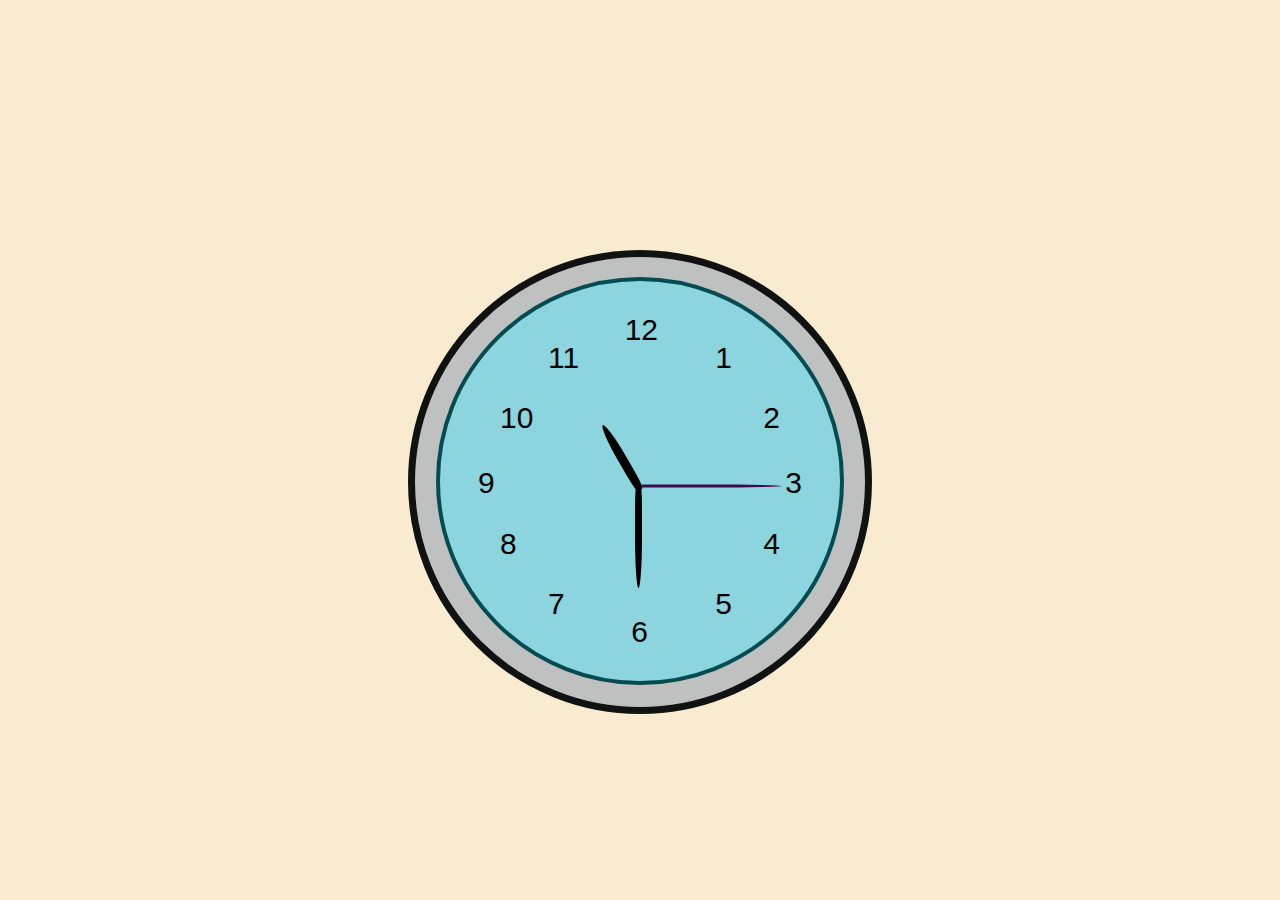
<file: index.html>
<!DOCTYPE html>
<html lang="en">
<head>
    <meta charset="UTF-8">
    <meta name="viewport" content="width=device-width, initial-scale=1.0">
    <title>Clock</title>
    <link rel="stylesheet" href="clock.css">
</head>
<body>
    <div class="main">
        <div class="container">
            <div class="numbers">
                <p class="one">1</p>
                <p class="two">2</p>
                <p class="three">3</p>
                <p class="four">4</p>
                <p class="five">5</p>
                <p class="six">6</p>
                <p class="seven">7</p>
                <p class="eight">8</p>
                <p class="nine">9</p>
                <p class="ten">10</p>
                <p class="eleven">11</p>
                <p class="twelve">12</p>
            </div>
            
            <div class="hour"></div>
            <div class="minute"></div>
            <div class="second"></div>
        </div>
    </div>
</body>
</html>
</file>
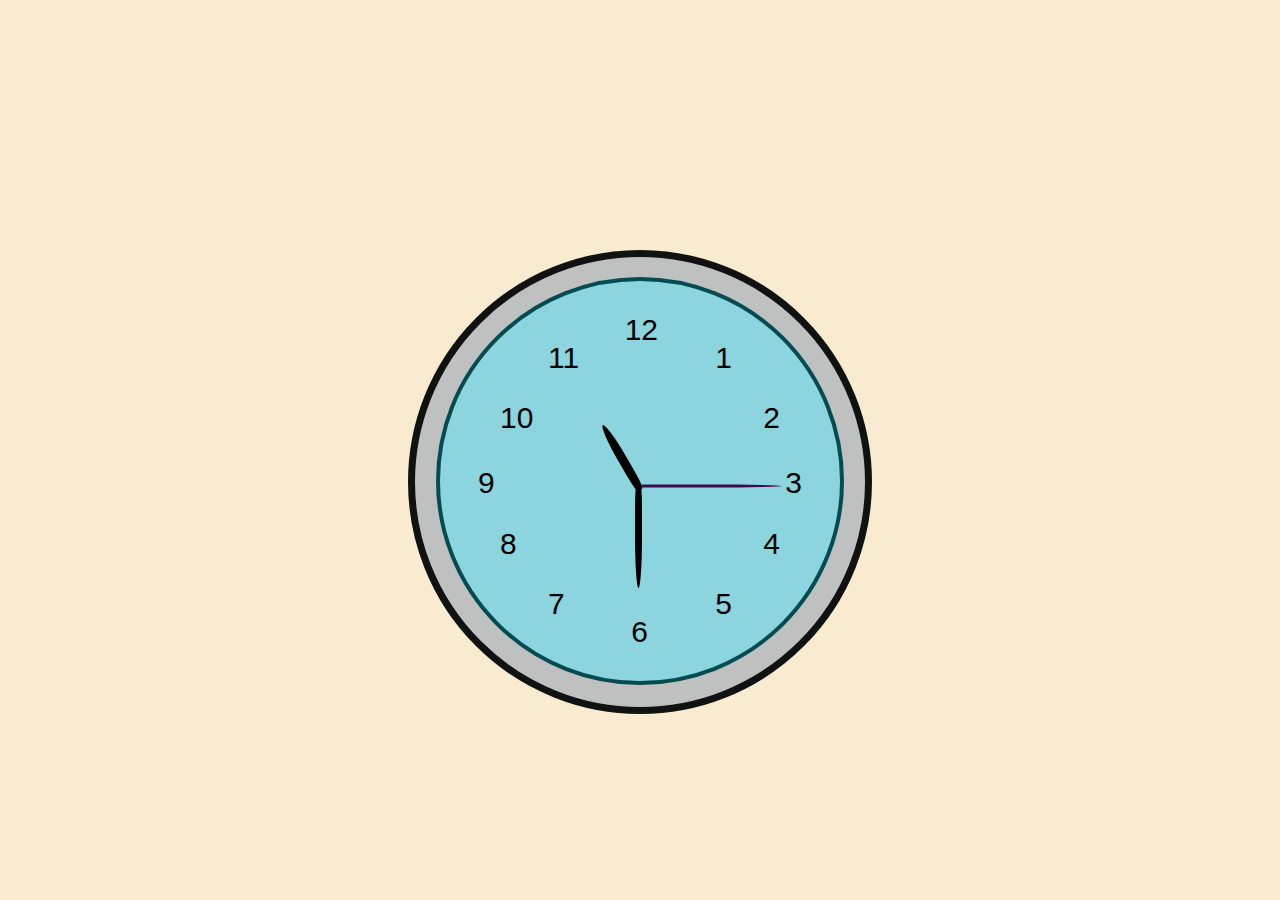
<file: clock.html>
<!DOCTYPE html>
<html lang="en">
<head>
    <meta charset="UTF-8">
    <meta name="viewport" content="width=device-width, initial-scale=1.0">
    <title>Clock</title>
    <link rel="stylesheet" href="clock.css">
</head>
<body>
    <div class="main">
        <div class="container">
            <div class="numbers">
                <p class="one">1</p>
                <p class="two">2</p>
                <p class="three">3</p>
                <p class="four">4</p>
                <p class="five">5</p>
                <p class="six">6</p>
                <p class="seven">7</p>
                <p class="eight">8</p>
                <p class="nine">9</p>
                <p class="ten">10</p>
                <p class="eleven">11</p>
                <p class="twelve">12</p>
            </div>
            
            <div class="hour"></div>
            <div class="minute"></div>
            <div class="second"></div>
        </div>
    </div>
</body>
</html>
</file>
<file: clock.css>
body{
    font-family: 'Trebuchet MS', 'Lucida Sans Unicode', 'Lucida Grande', 'Lucida Sans', Arial, sans-serif;
    display: flex;
    justify-content: center;
    margin-top: 250px;
    font-size: 30px;
    background-color: rgb(248, 235, 208);
}

.main {
    height: 450px;
    width: 450px;
    background-color: rgb(191, 192, 192);
    border-radius: 50%;

    display: flex;
    justify-content: center;
    border: 7px solid rgb(16, 17, 17);
}
.container{
    display: flex;
    margin: 20px;
    height: 400px;
    width: 400px;
    justify-content: center;
    background-color: rgb(140, 213, 223);
    border-radius: 50%;
    border: 4px solid rgb(5, 76, 82);
    position: relative;    
}

.one{
    position: absolute;
    top: 30px;
    right: 108px;
}

.two{
    position: absolute;
    top: 90px;
    right: 60px;
}

.three{
    position: absolute;
    top: 155px;
    right: 38px;
}


.four{
    position: absolute;
    bottom: 90px;
    right: 60px;
}

.five{
    position: absolute;
    bottom: 30px;
    right: 108px;
}

.six{
    position: absolute;
    bottom: 2px;
    right: 192px;
}

.seven{
    position: absolute;
    bottom: 30px;
    left: 108px;
}

.eight{
    position: absolute;
    bottom: 90px;
    left: 60px;
}

.nine{
    position: absolute;
    top: 155px;
    left: 38px;
}

.ten{
    position: absolute;
    top: 90px;
    left: 60px;
}

.eleven{
    position: absolute;
    top: 30px;
    left: 108px;
}

.twelve{
    position: absolute;
    top: 2px;
    right: 182px;
}

.hour{
    width: 9px;
    height: 75px;
    background-color: black;
    border-top-left-radius: 100%;
    border-top-right-radius: 100%;
    border-bottom-left-radius: 50%;
    border-bottom-right-radius: 50%;

    position: absolute;
    bottom: 186px;
    right: 214px;

    transform: rotate(330deg);
}

.minute{
    width: 7px;
    height: 105px;
    background-color: black;
    border-top-left-radius: 100%;
    border-top-right-radius: 100%;
    border-bottom-left-radius: 50%;
    border-bottom-right-radius: 50%;

    position: absolute;
    top: 202px;
    right: 198px;

    transform: rotate(180deg);
}

.second{
    width: 3px;
    height: 140px;
    background-color: rgb(65, 9, 77);
    border-top-left-radius: 100%;
    border-top-right-radius: 100%;

    position: absolute;
    top: 65px;
    left: 200px;

    transform: rotate(90deg);
    transform-origin: bottom center;
    animation-name: second-animation;
    animation-duration: 60s;
    animation-iteration-count: infinite linear;
    /* animation: second-animation 60s linear infinite; */
}

.main:hover{
    transform: scale(1.1);
    box-shadow: 0 0 30px rgba(18, 99, 99, 0.7), 0 0 40px rgba(18, 99, 99, 0.5), 0 0 50px rgba(18, 99, 99, 0.3);
}

@keyframes second-animation{
    from{
        transform: rotate(0deg);
    } to {
        transform: rotate(360deg);
    }
}
</file>
